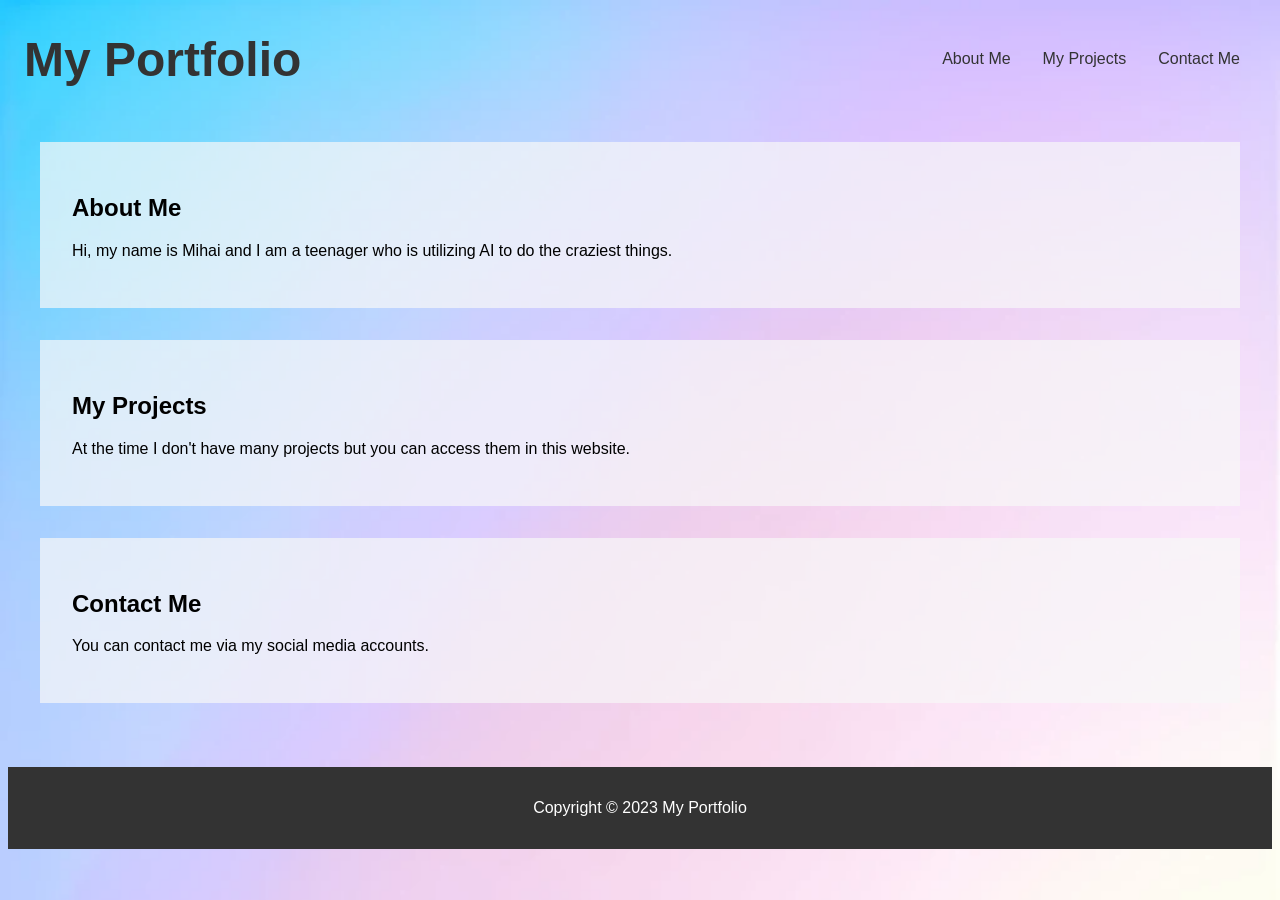
<file: index.html>
<!DOCTYPE html>
<html>
  <head>
    <title>My Portfolio</title>
    <link rel="stylesheet" type="text/css" href="style.css">

   

  </head>
  <body>
    <header>
  <h1>My Portfolio</h1>
  <nav>
    <ul>
      <li><a href="about me.html">About Me</a></li>
      <li><a href="My projects.html">My Projects</a></li>
      <li><a href="#contact">Contact Me</a></li>
    </ul>
  </nav>
</header>

<main>
  <section id="about">
    <h2>About Me</h2>
    <p>Hi, my name is Mihai and I am a teenager who is utilizing AI to do the craziest things.</p>
  </section>

  <section id="projects">
    <h2>My Projects</h2>
    <p>At the time I don't have many projects but you can access them in this website.</p>
  </section>

  <section id="contact">
    <h2>Contact Me</h2>
    <p>You can contact me via my social media accounts.</p>
  </section>
</main>

<footer>
  <p>Copyright &copy; 2023 My Portfolio</p>
</footer>

      </section>
    </main>
 
    </footer>
  </body>
</html>
</file>
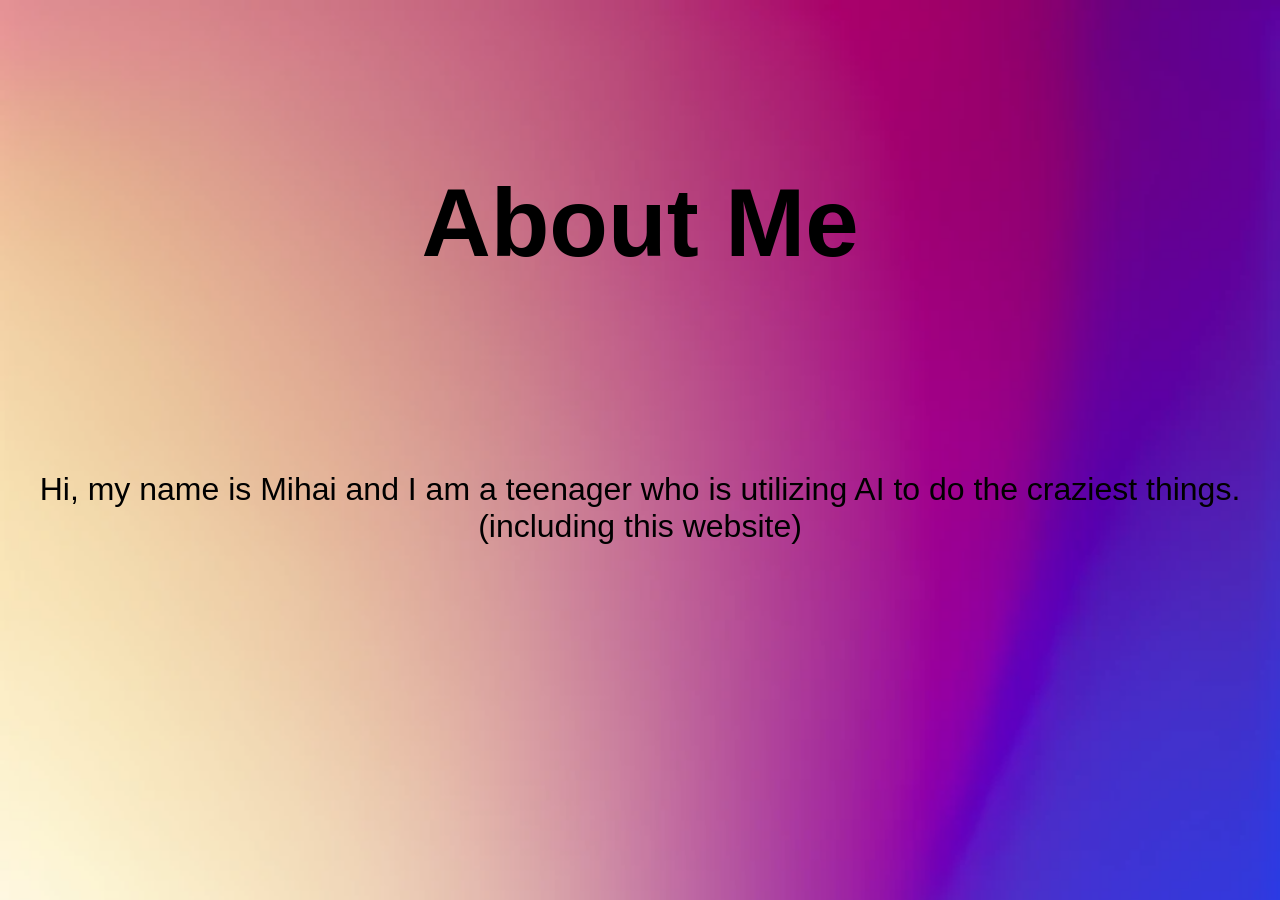
<file: about me.html>
<!DOCTYPE html>
<html>
  <head>
    <meta charset="UTF-8">
    <title>About Me</title>
    <link rel="stylesheet" type="text/css" href="styles.css">
  </head>
  <body>
    <header>
      <h1>About Me</h1>
    </header>
    <section>
      <p>Hi, my name is Mihai and I am a teenager who is utilizing AI to do the craziest things. <br>
(including this website)</p>
    </section>
  </body>
</html>
</file>
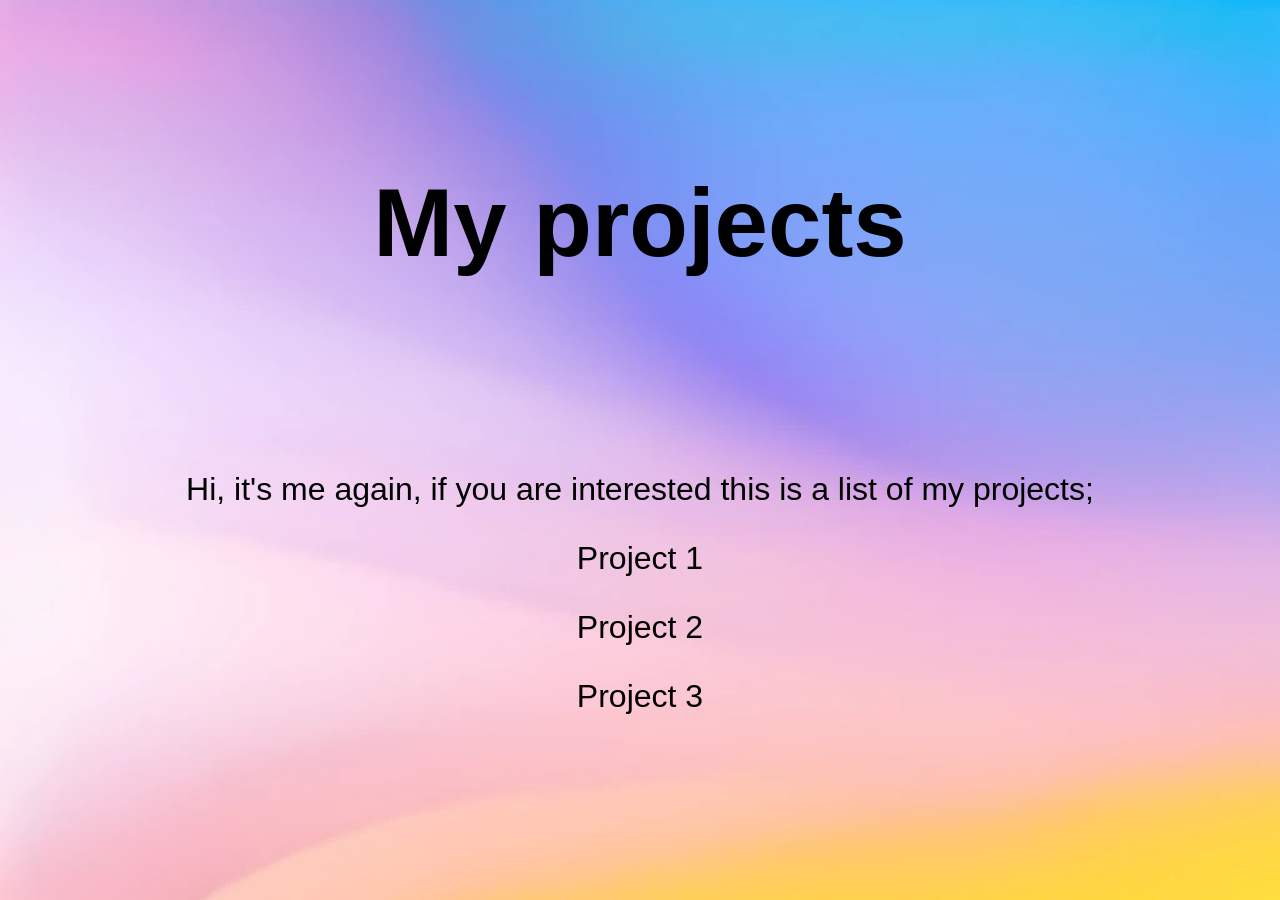
<file: My projects.html>
<!DOCTYPE html>
<html>
  <head>
    <meta charset="UTF-8">
    <title>My projects</title>
    <link rel="stylesheet" type="text/css" href="styless.css">
  </head>
  <body>
    <header>
      <h1>My projects</h1>
    </header>
    <section>
      <p>Hi, it's me again, if you are interested this is a list of my projects;</p>
Project 1</p>Project 2</p>Project 3<p>
    </section>
  </body>
</html>
</file>
<file: style.css>
body {
  font-family: Arial, sans-serif;
  background-image: url(bg.png);
  background-size: cover;
  background-repeat: no-repeat;
}

header {
  display: flex;
  justify-content: space-between;
  align-items: center;
  padding: 1em;
  position: relative;
  top: 0;
  left: 0;
  right: 0;
  height: 70px;
  z-index: 1;
}


h1 {
  color: #333;
  margin: 0;
  font-size: 3em; /* Bigger */
}


nav ul {
  list-style: none;
  display: flex;
  margin: 0;
}

nav a {
  color: #333;
  display: block;
  padding: 1em;
  text-decoration: none;
  transition: all 0.2s ease-in-out;
}




nav a:hover {
  background-color: #333;
  color: #fff;
  transform: translateY(-3px);
}

main {
  padding: 2em;
}

section {
  background-color: rgba(248, 248, 248, 0.7); /* Transparent */
  padding: 2em;
  margin-bottom: 2em;
  transition: all 0.2s ease-in-out;
}

section:hover {
  transform: scale(1.03); /* Bigger */
}

footer {
  background-color: #333;
  color: #fff;
  text-align: center;
  padding: 1em;
}
</file>
<file: styles.css>
body {
  font-family: Arial, sans-serif;
  background-image: url(bgabm.png);
  background-size: cover;
  background-repeat: no-repeat;
}
header {

  padding: 2em;
  text-align: center;
  font-size: 3em;
}

section {
  
  margin-bottom: 2em;
  transition: all 0.2s ease-in-out;
  text-align: center;
  font-size: 2em;
}
</file>
<file: styless.css>
body {
  font-family: Arial, sans-serif;
  background-image: url(bgmp.png);
  background-size: cover;
  background-repeat: no-repeat;
}
header {

  padding: 2em;
  text-align: center;
  font-size: 3em;
}

section {
  
  margin-bottom: 2em;
  transition: all 0.2s ease-in-out;
  text-align: center;
  font-size: 2em;
}
</file>
